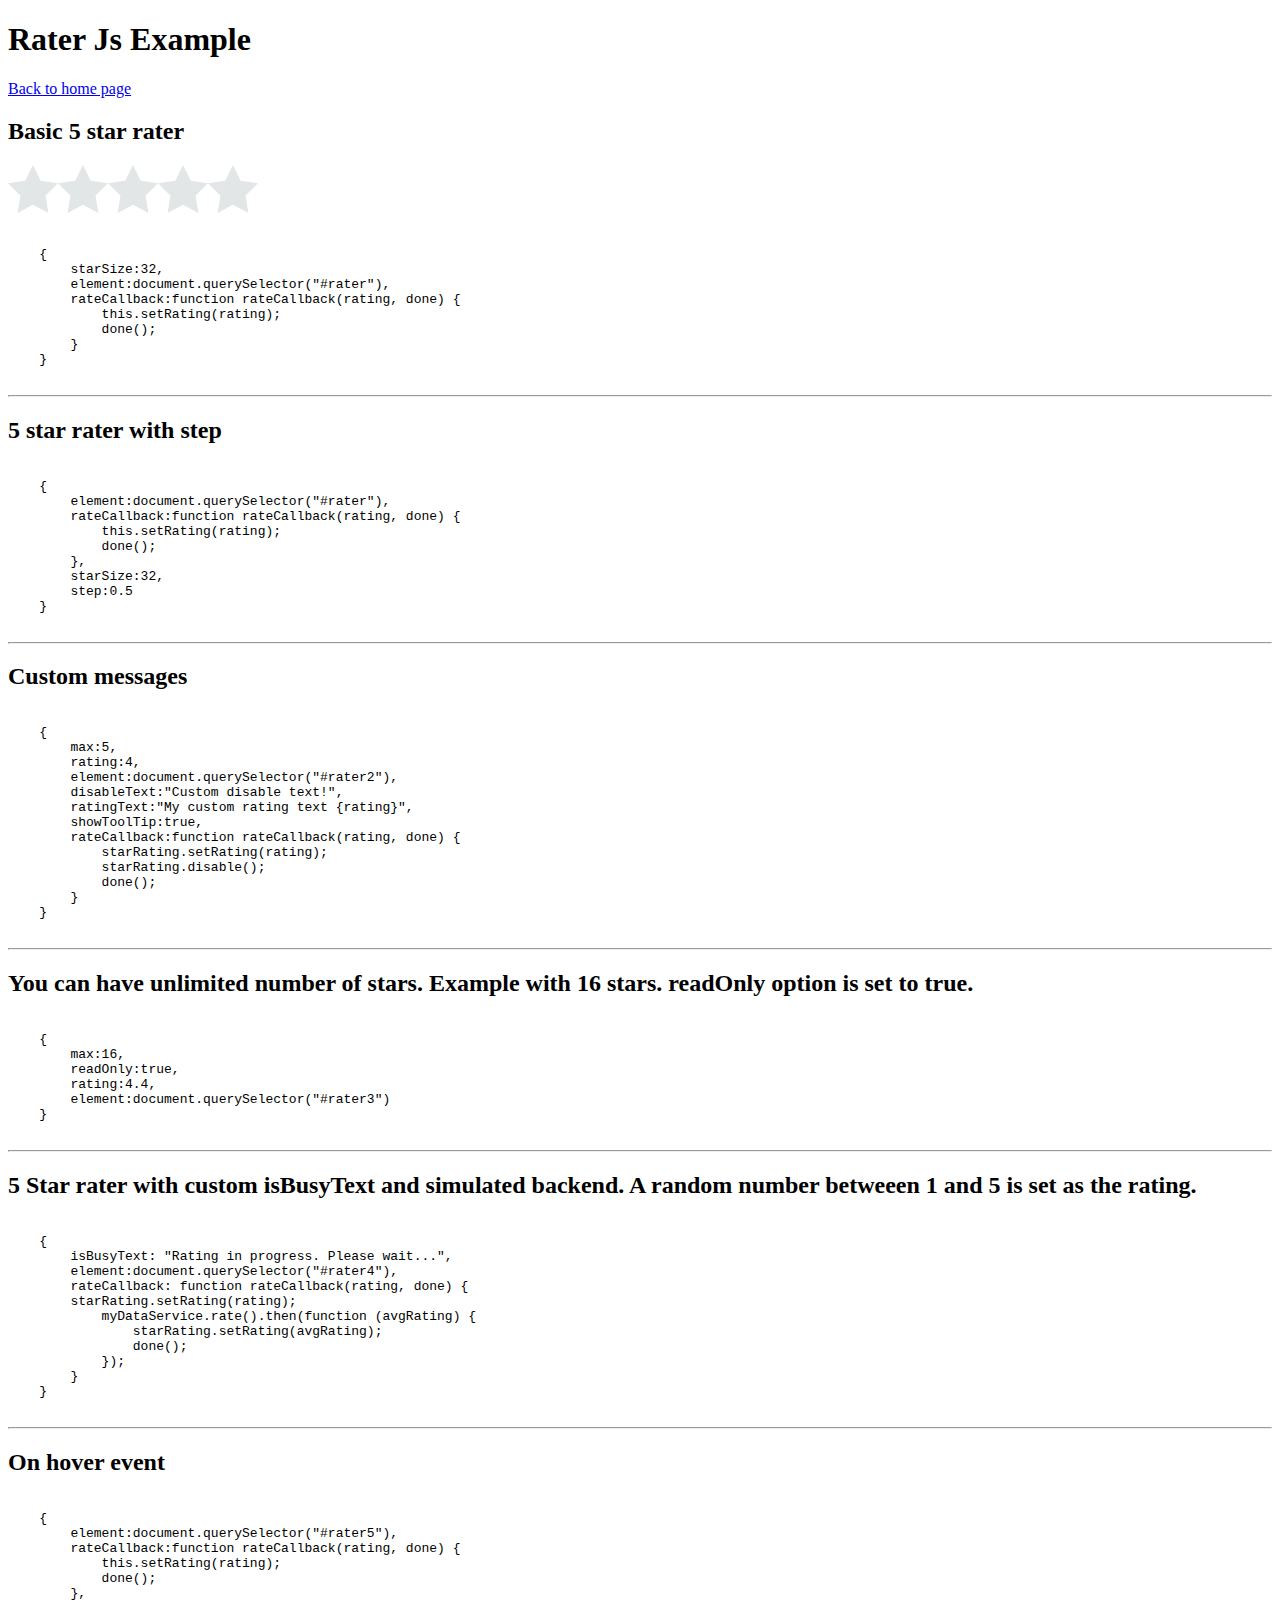
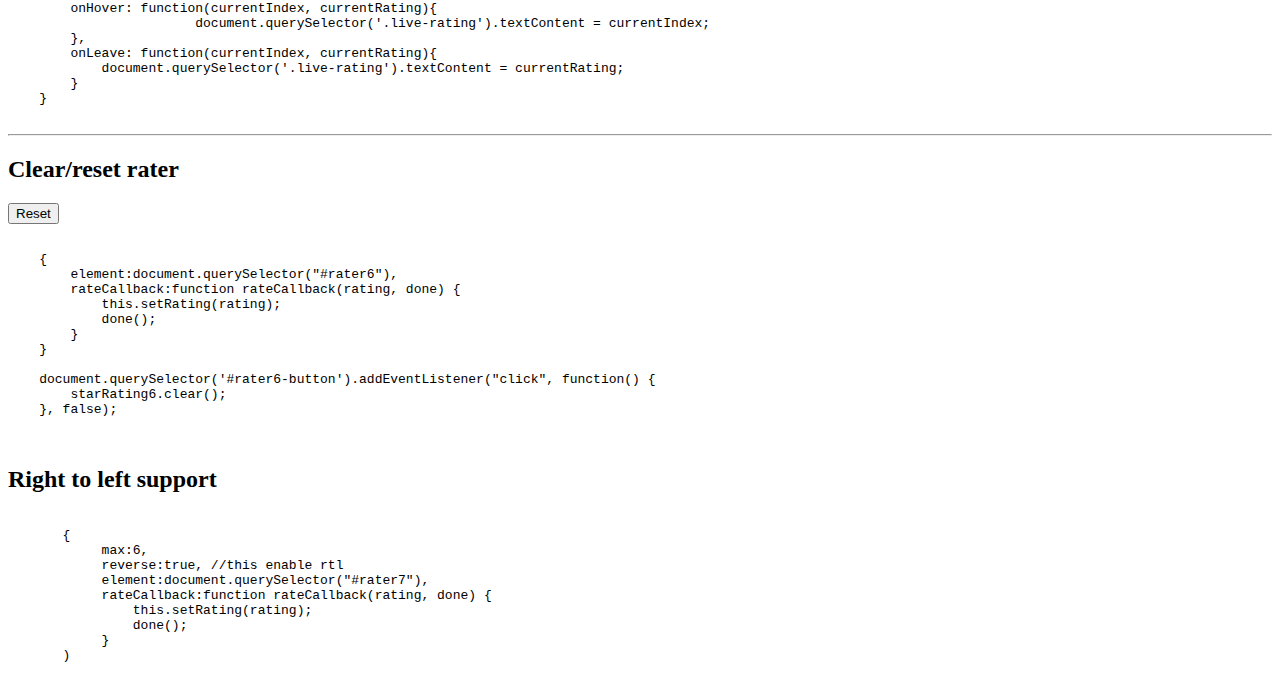
<file: rater-js-master/example/index.html>
<!DOCTYPE html>
<html lang="en" >
<head>
    <meta name="viewport" content="width=device-width, initial-scale=1">
    <title>Rater Js Example</title>
</head>
<body>
 
<h1>Rater Js Example</h1> 
<a href="https://fredolss.github.io/rater-js/">Back to home page</a>
<h2>Basic 5 star rater</h2>

<div id="rater"></div>

<pre>
    <code>
    {
        starSize:32,
        element:document.querySelector("#rater"),
        rateCallback:function rateCallback(rating, done) {
            this.setRating(rating); 
            done(); 
        }
    }
</code>
</pre>

<hr>

<h2>5 star rater with step</h2>

<div id="rater-step"></div>

<pre>
    <code>
    {
        element:document.querySelector("#rater"),
        rateCallback:function rateCallback(rating, done) {
            this.setRating(rating); 
            done(); 
        },
        starSize:32,
        step:0.5
    }
</code>
</pre>

<hr>


<h2>Custom messages</h2>

<div id="rater2"></div>

<pre>
    <code>
    {
        max:5, 
        rating:4, 
        element:document.querySelector("#rater2"), 
        disableText:"Custom disable text!", 
        ratingText:"My custom rating text {rating}",
        showToolTip:true,
        rateCallback:function rateCallback(rating, done) {
            starRating.setRating(rating); 
            starRating.disable(); 
            done(); 
        }
    }
</code>
</pre>


<hr>

<h2>You can have unlimited number of stars. Example with 16 stars. readOnly option is set to true.</h2>

<div id="rater3"></div>

<pre>
    <code>
    {
        max:16, 
        readOnly:true, 
        rating:4.4, 
        element:document.querySelector("#rater3")
    }
</code>
</pre>

<hr>

<h2>5 Star rater with custom isBusyText and simulated backend. A random number betweeen 1 and 5 is set as the rating.</h2>

<div id="rater4"></div>

<pre>
    <code>
    { 
        isBusyText: "Rating in progress. Please wait...",
        element:document.querySelector("#rater4"),
        rateCallback: function rateCallback(rating, done) {
        starRating.setRating(rating); 
            myDataService.rate().then(function (avgRating) {
                starRating.setRating(avgRating); 
                done(); 
            });
        }    
    }
    </code>
</pre>

<hr>

<h2>On hover event</h2>

<div>
    <span id="rater5"></span>
    <span class="live-rating"></span>
</div>

<pre>
    <code>
    {
        element:document.querySelector("#rater5"),
        rateCallback:function rateCallback(rating, done) {
            this.setRating(rating); 
            done(); 
        },
        onHover: function(currentIndex, currentRating){
			document.querySelector('.live-rating').textContent = currentIndex;
        },
        onLeave: function(currentIndex, currentRating){
            document.querySelector('.live-rating').textContent = currentRating;
        }
    }
</code>
</pre>

<hr>

<h2>Clear/reset rater</h2>

<div>
    <span id="rater6"></span>
    <span class="clear-rating"></span>
    <button id="rater6-button">Reset</button>
</div>

<pre>
    <code>
    {
        element:document.querySelector("#rater6"),
        rateCallback:function rateCallback(rating, done) {
            this.setRating(rating); 
            done(); 
        }
    }

    document.querySelector('#rater6-button').addEventListener("click", function() {
        starRating6.clear();
    }, false); 

</code>
</pre>

<h2>Right to left support</h2>

<pre>
    <code>
       {
            max:6, 
            reverse:true, //this enable rtl
            element:document.querySelector("#rater7"),
            rateCallback:function rateCallback(rating, done) {
                this.setRating(rating); 
                done(); 
            }
       )
    </code>
</pre>

<div dir="rtl">
    <span id="rater7"></span>
</div>

<script src="../index.js?v=2"></script>
<script src="index.js?v=2"></script>
</body>
</html>
</file>
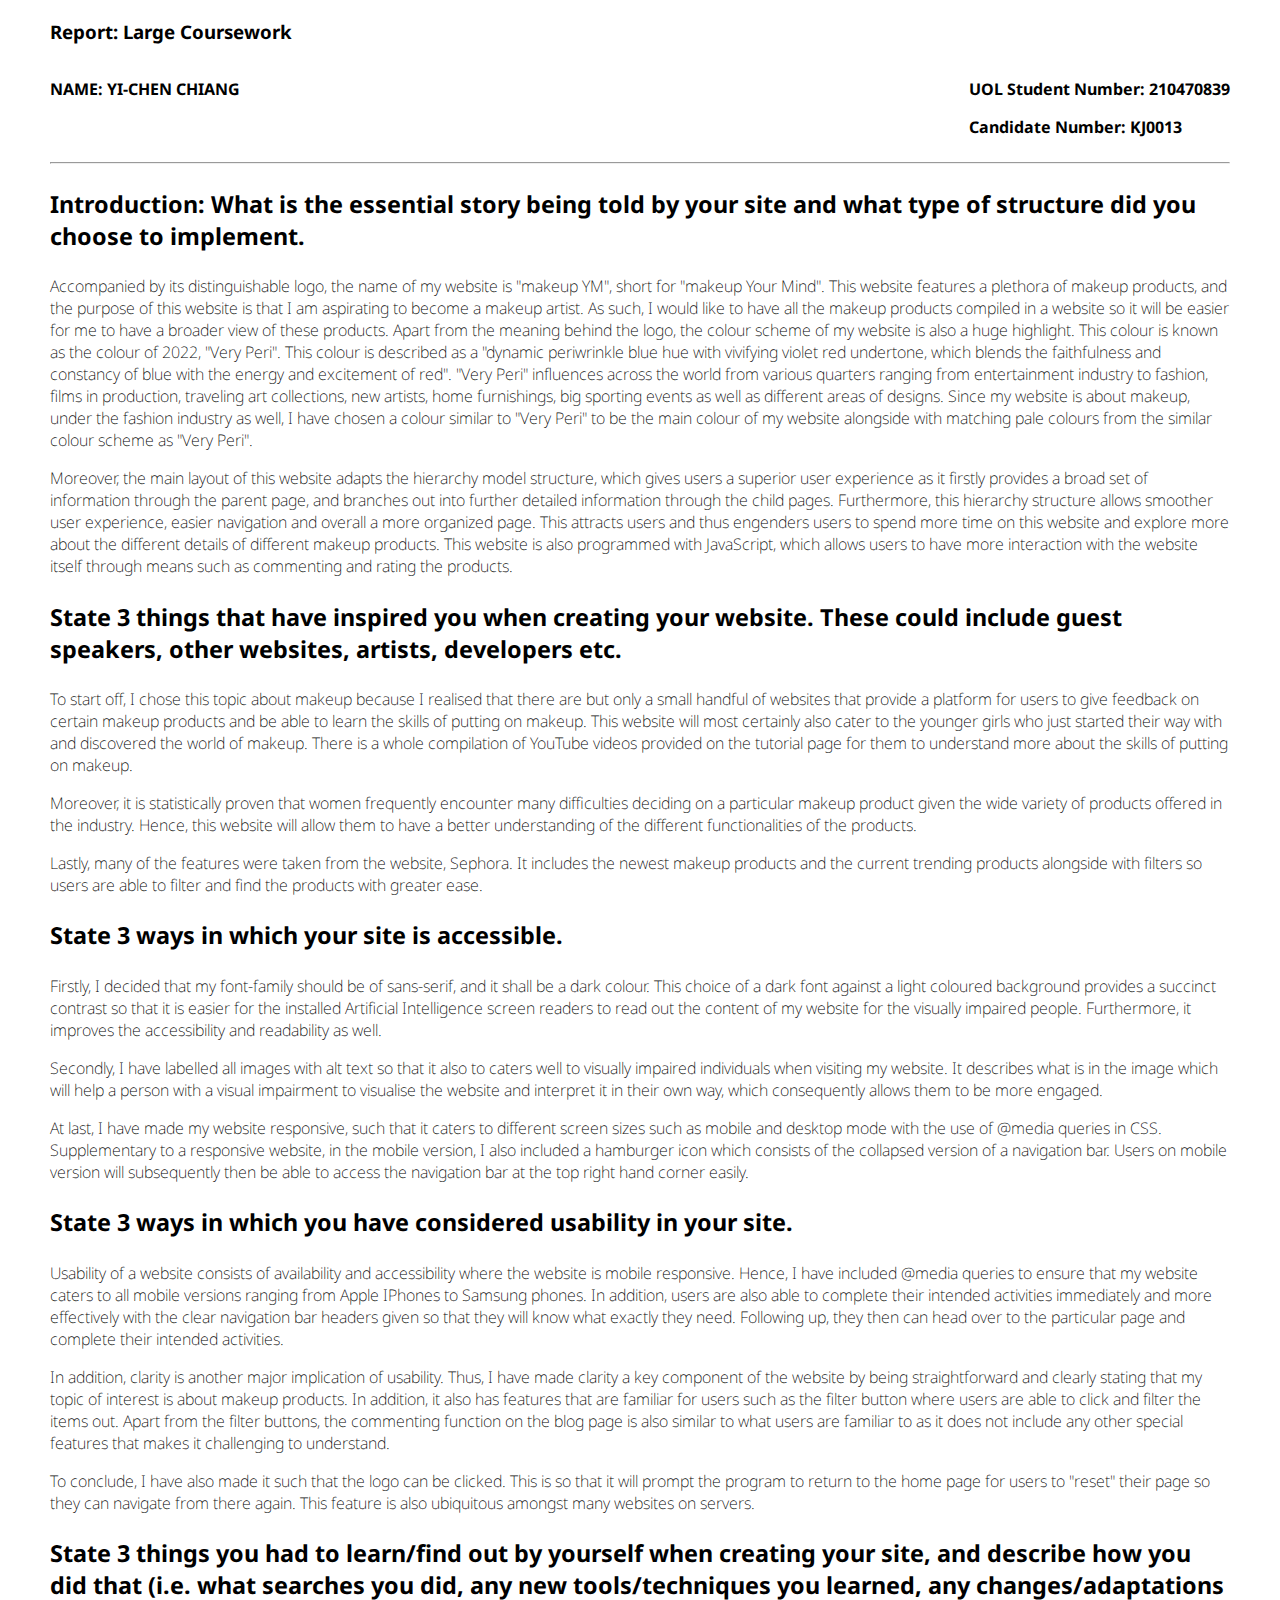
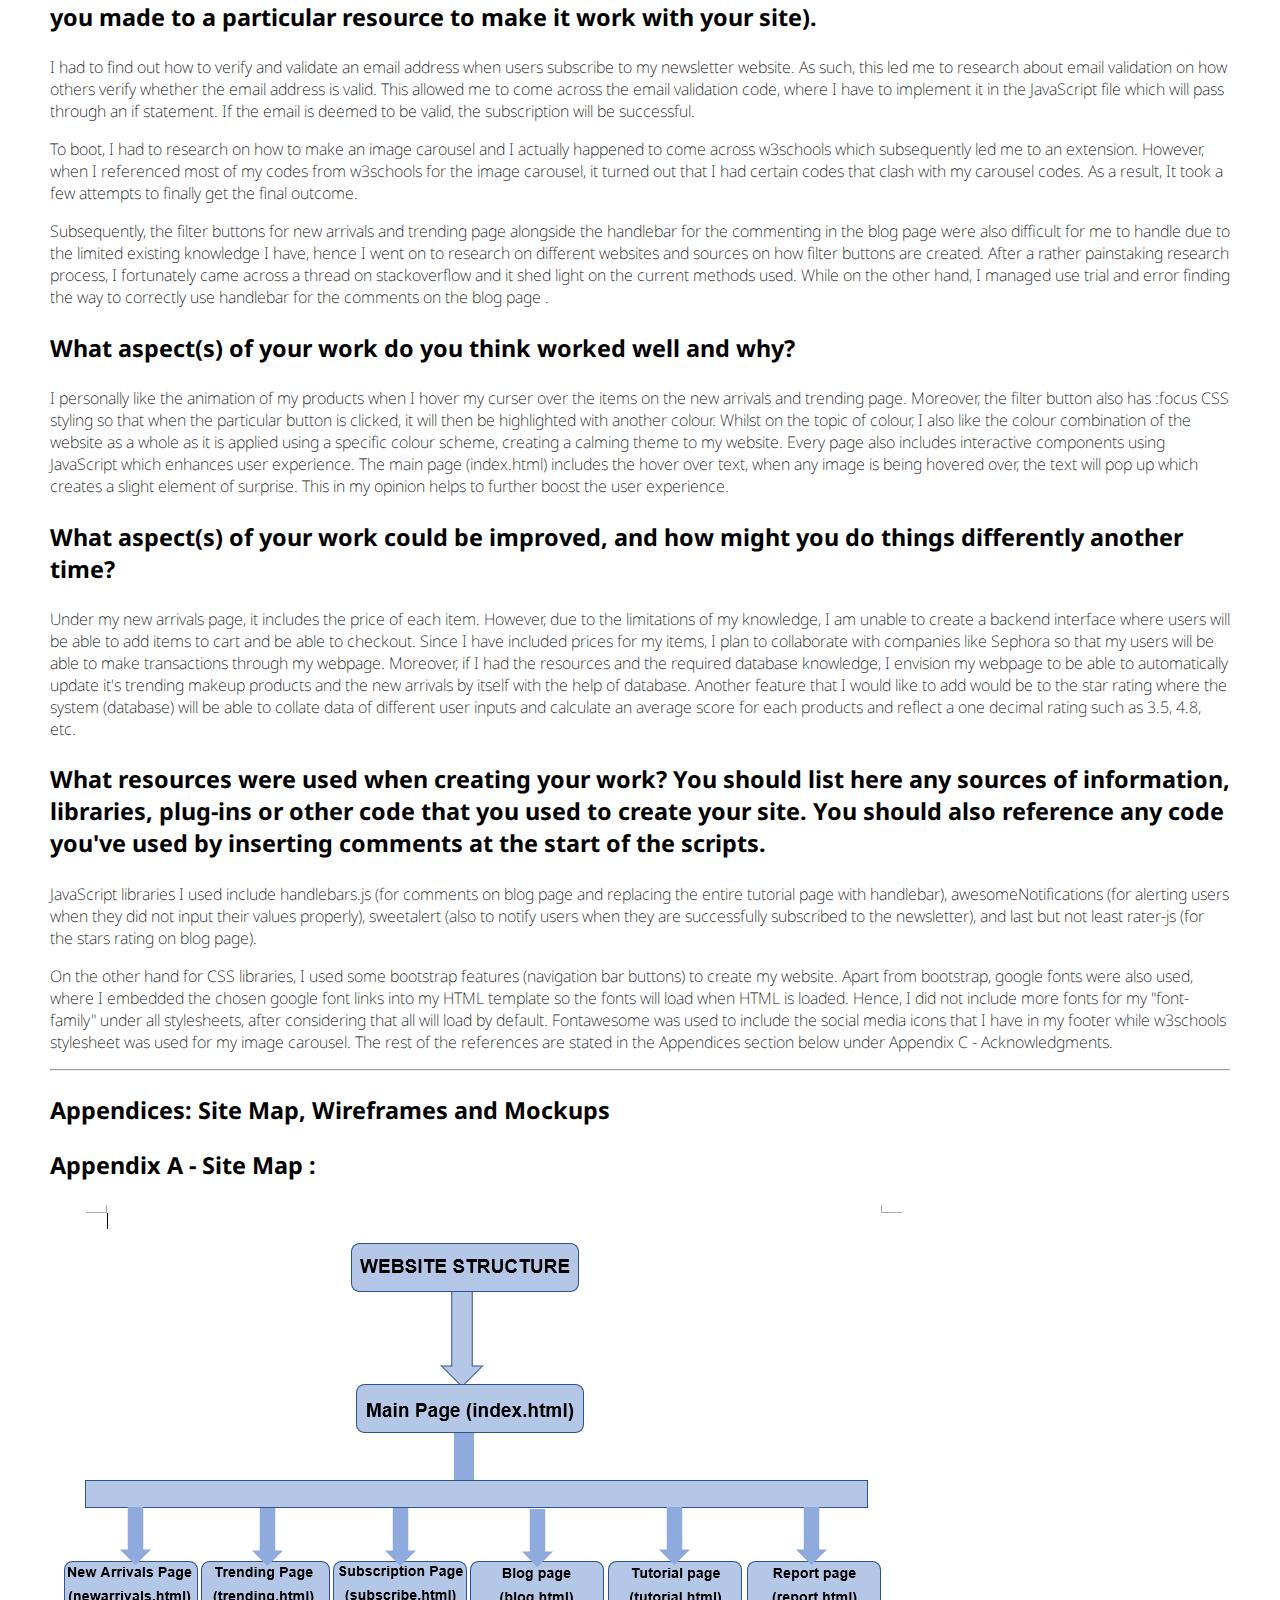
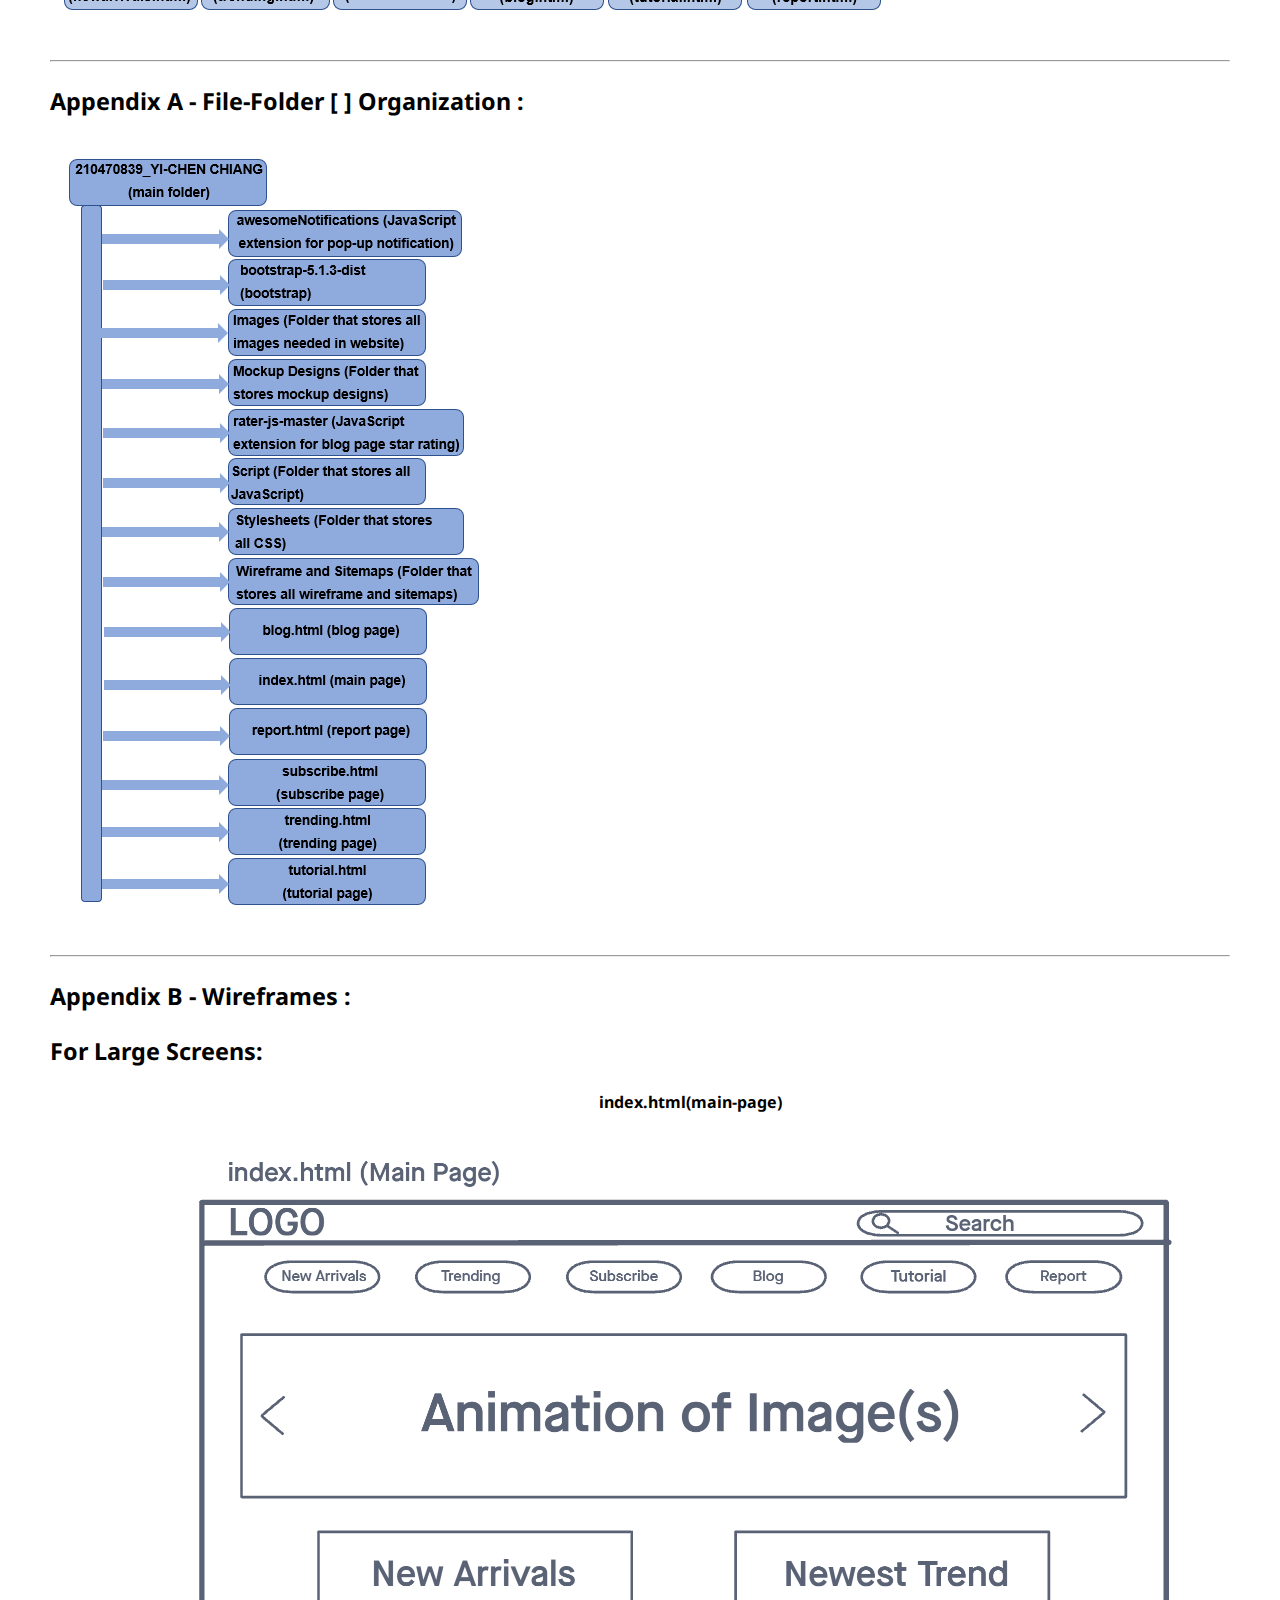
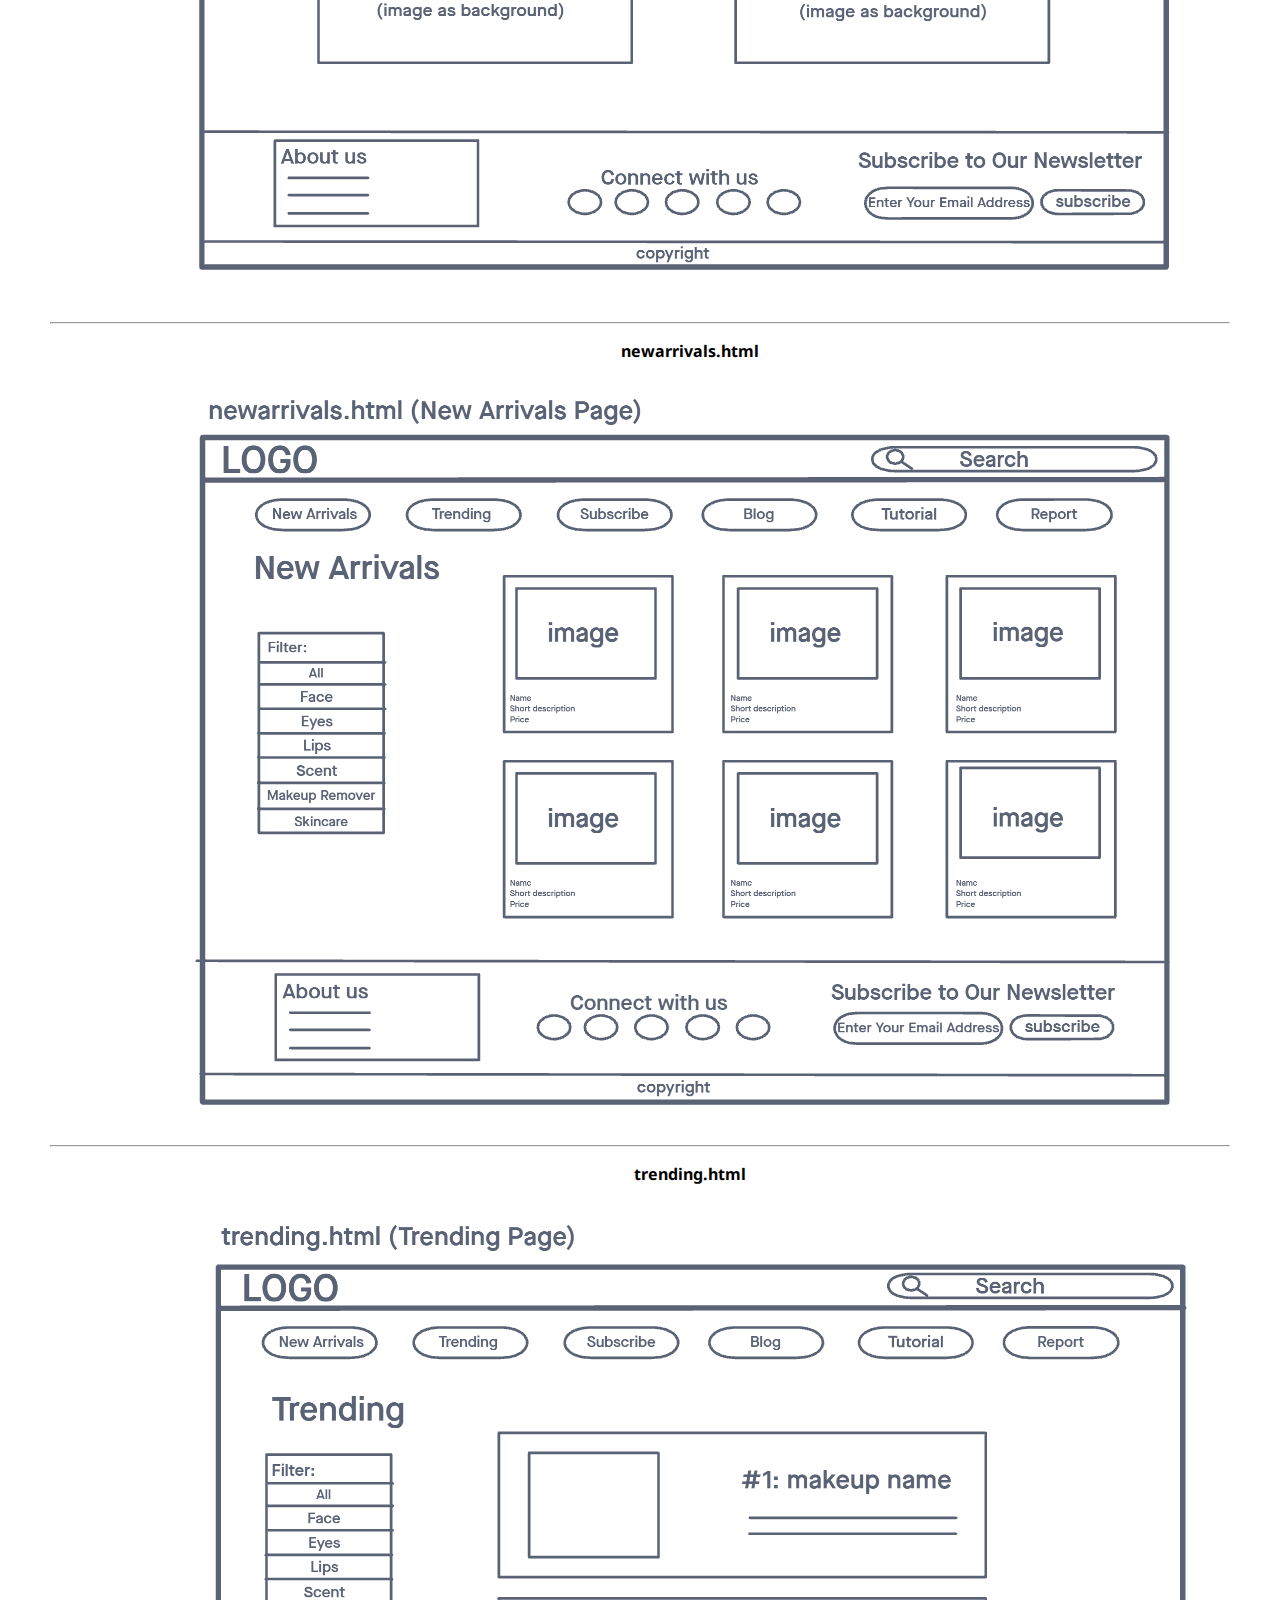
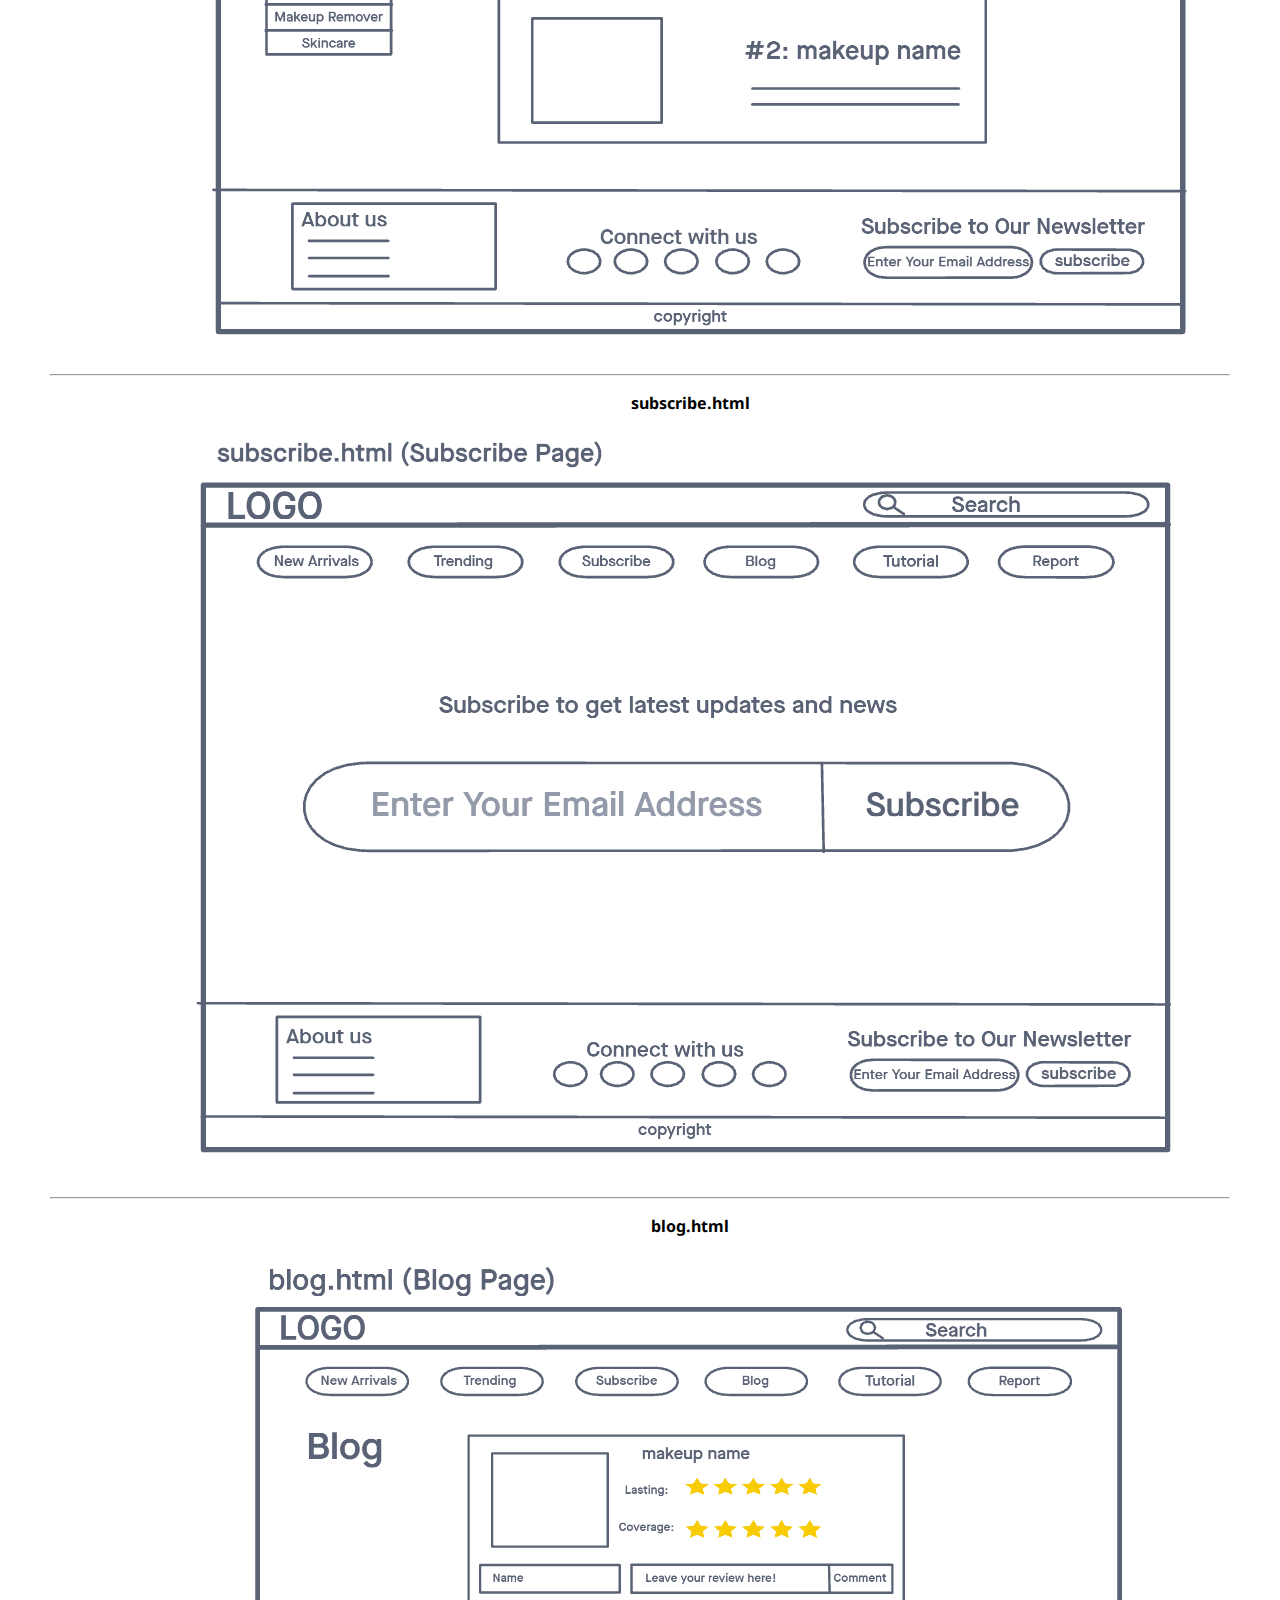
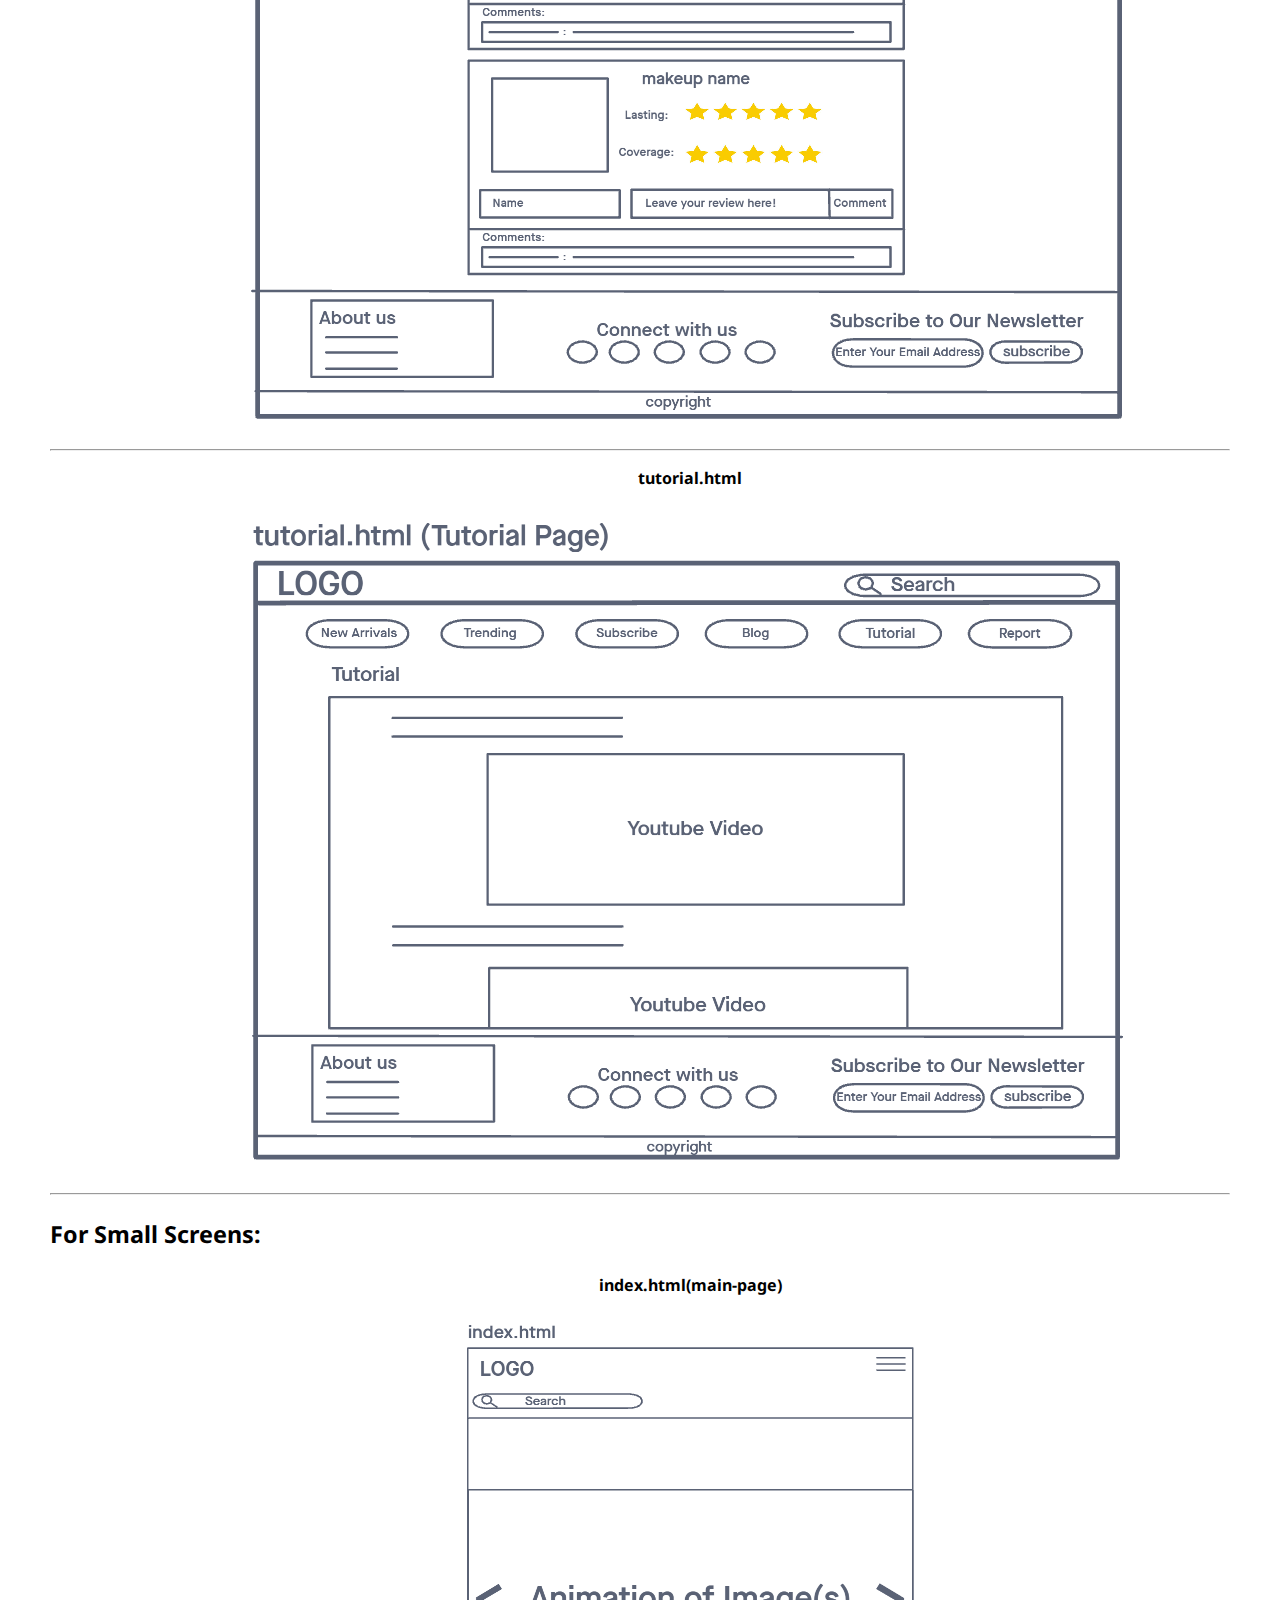
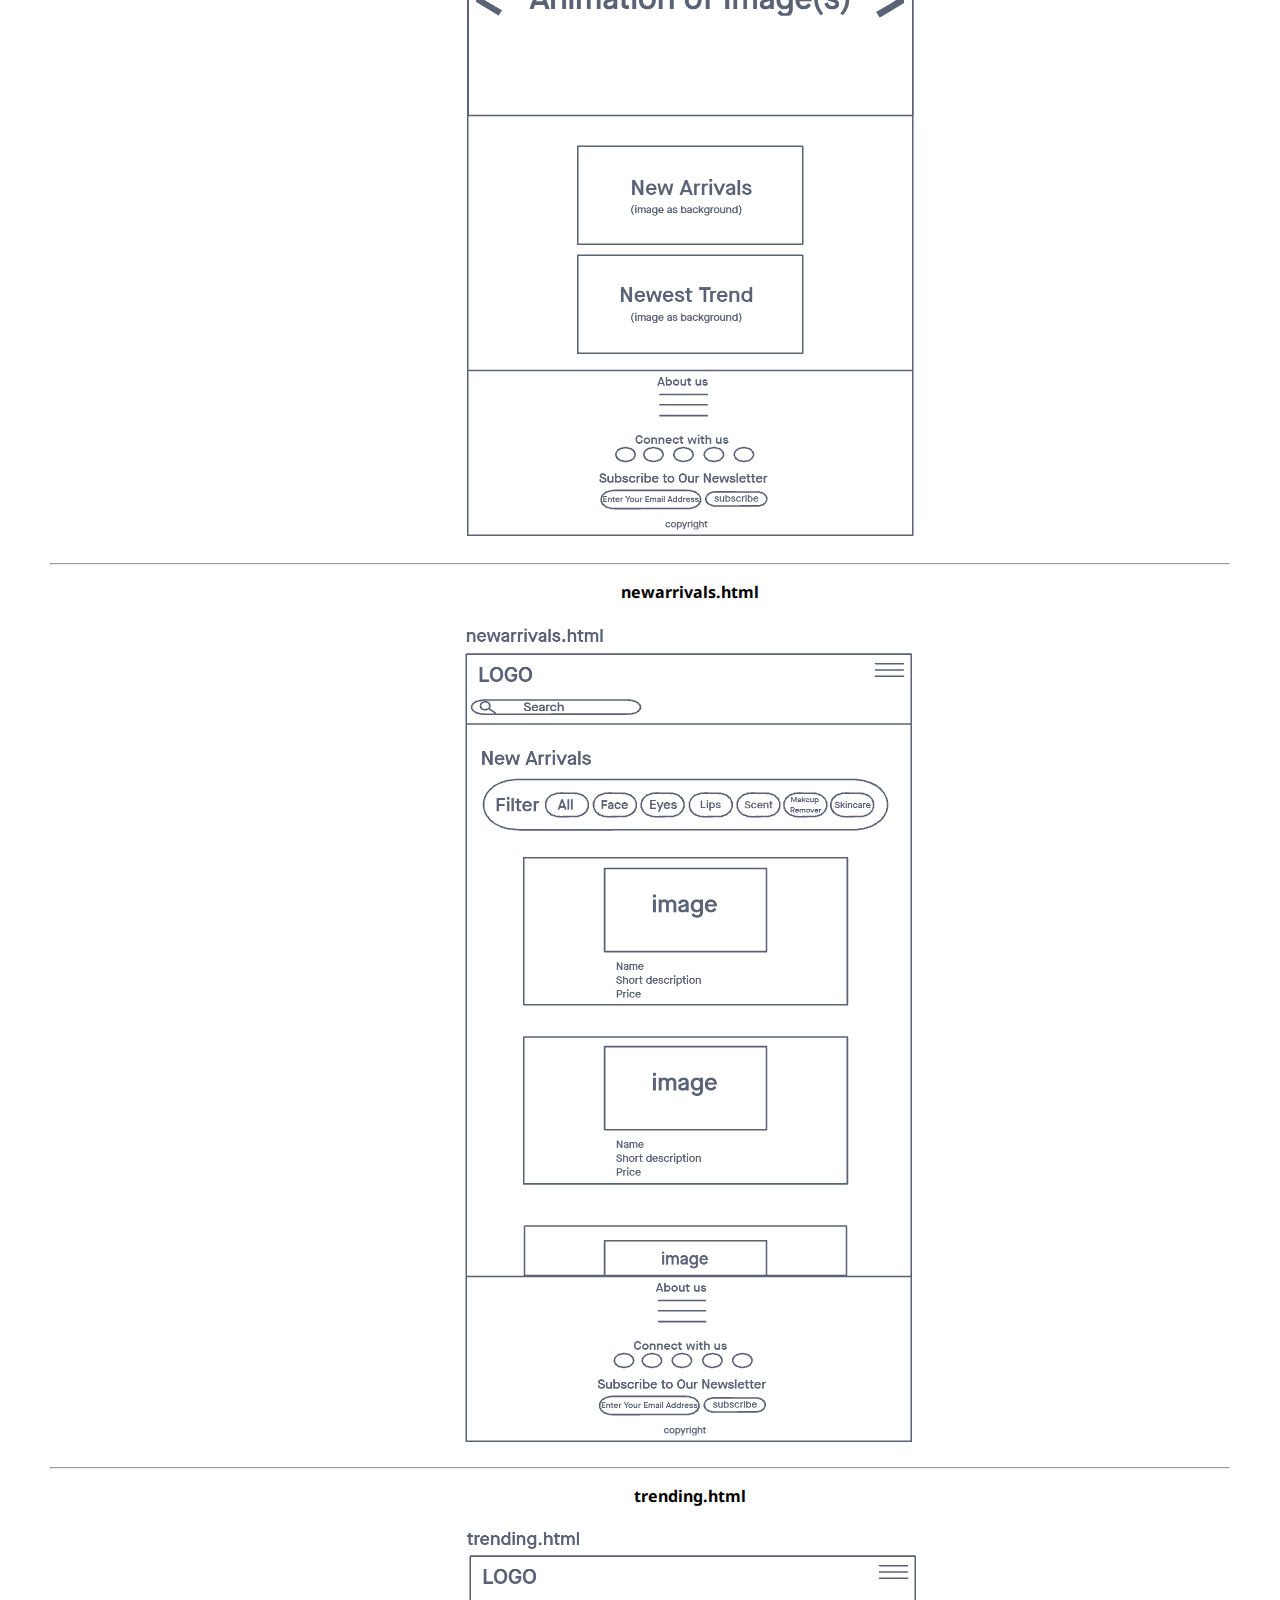
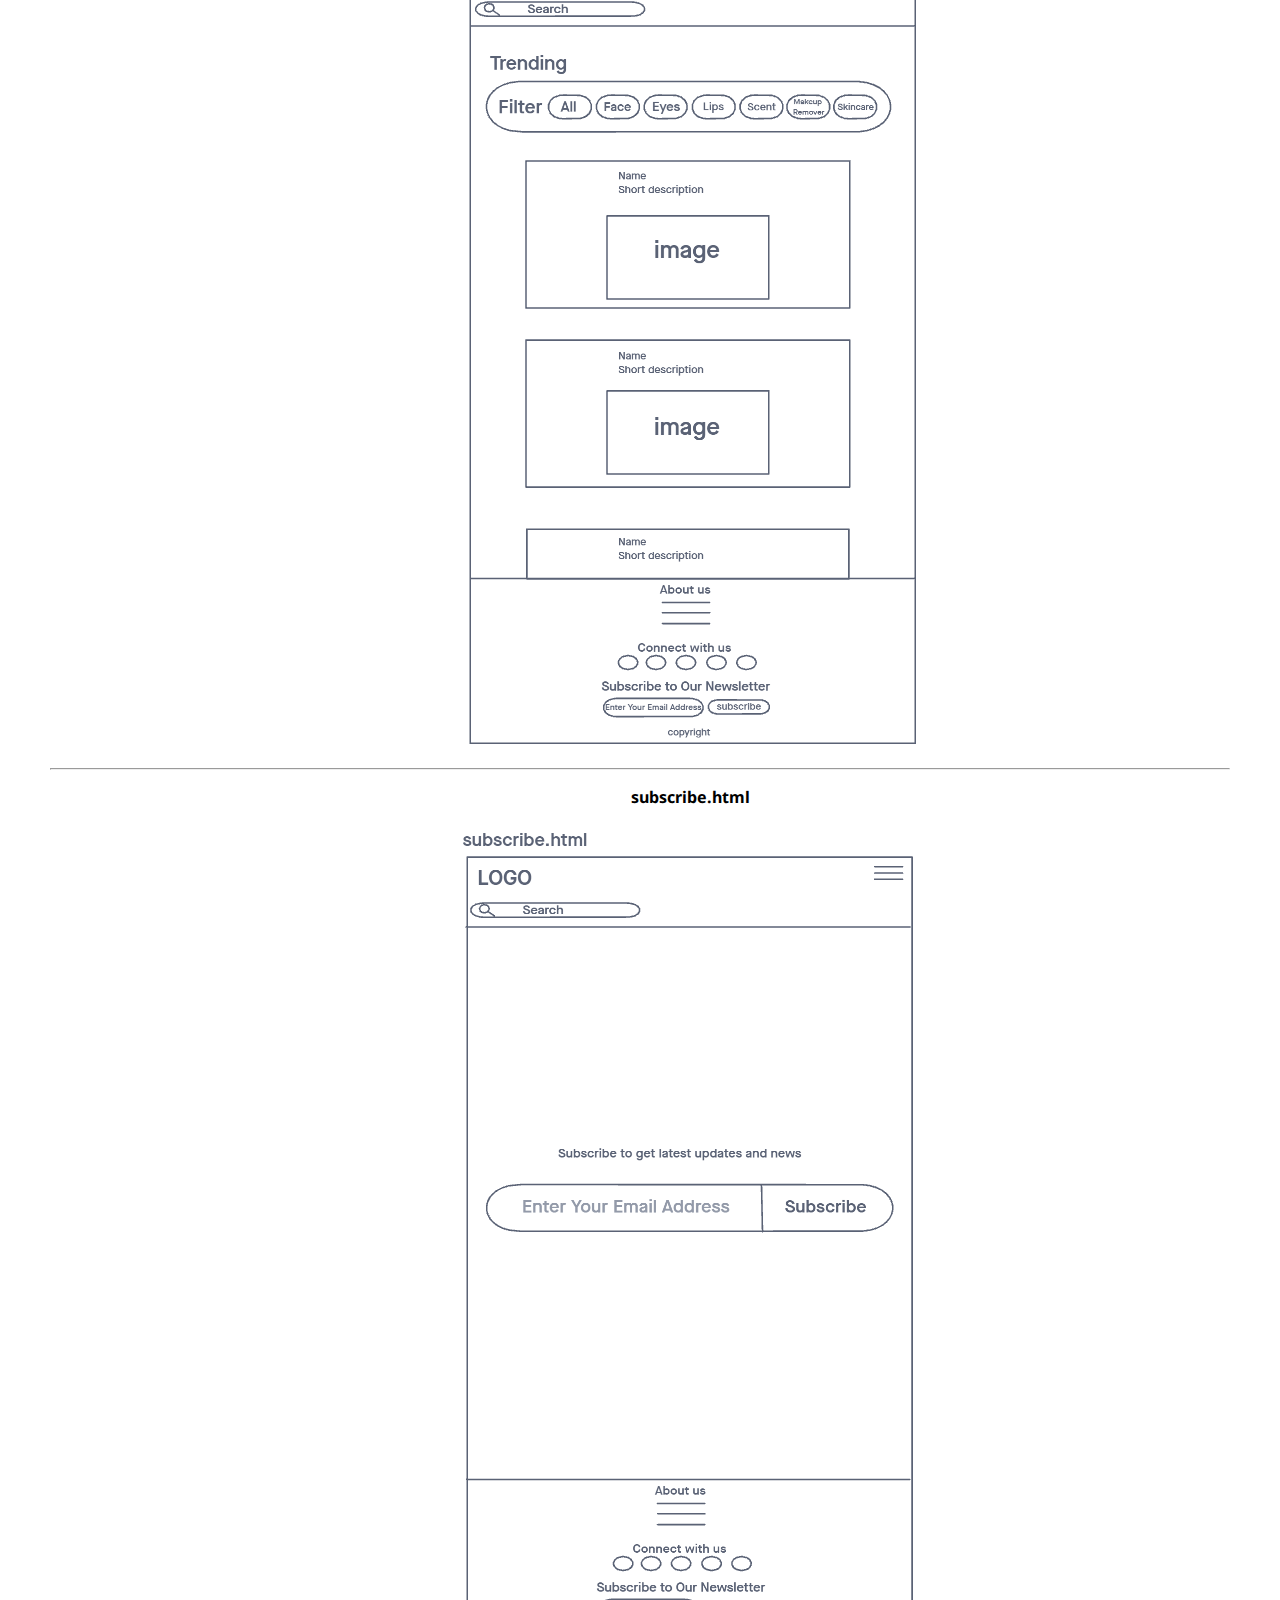
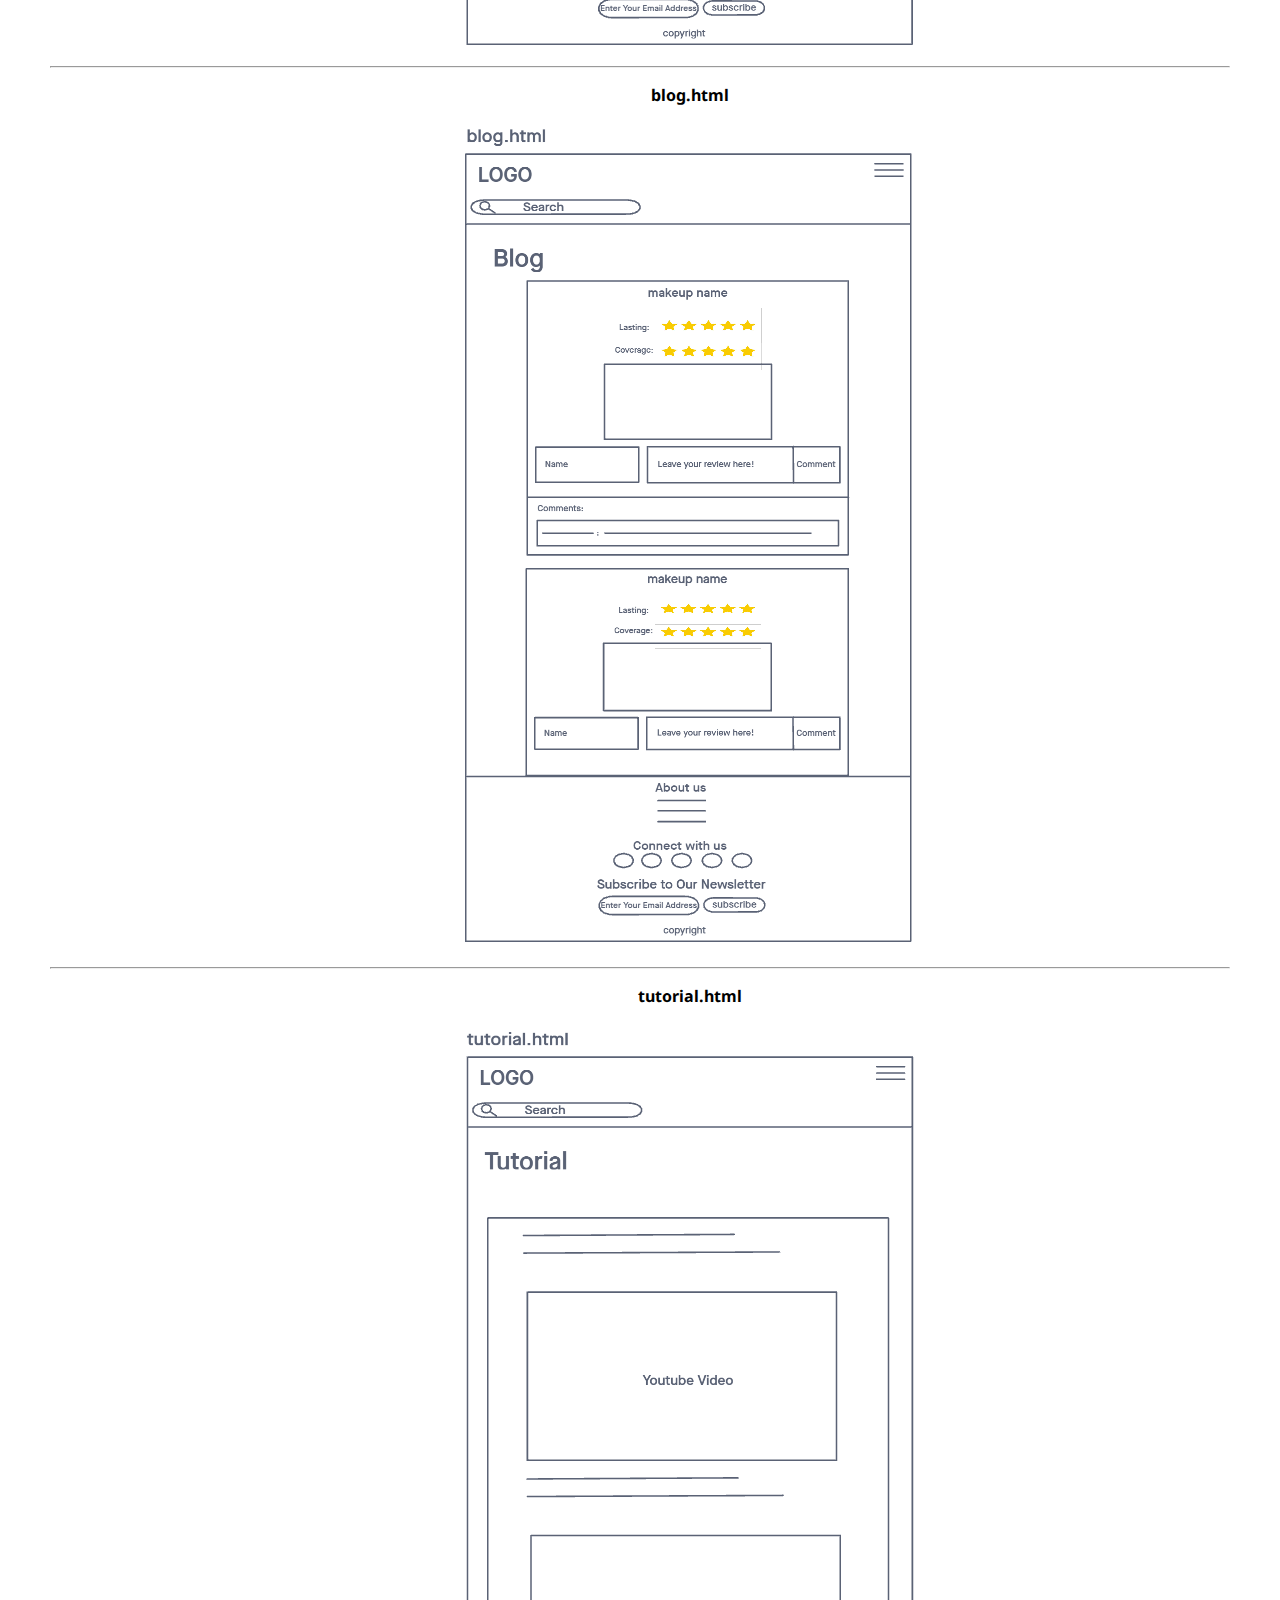
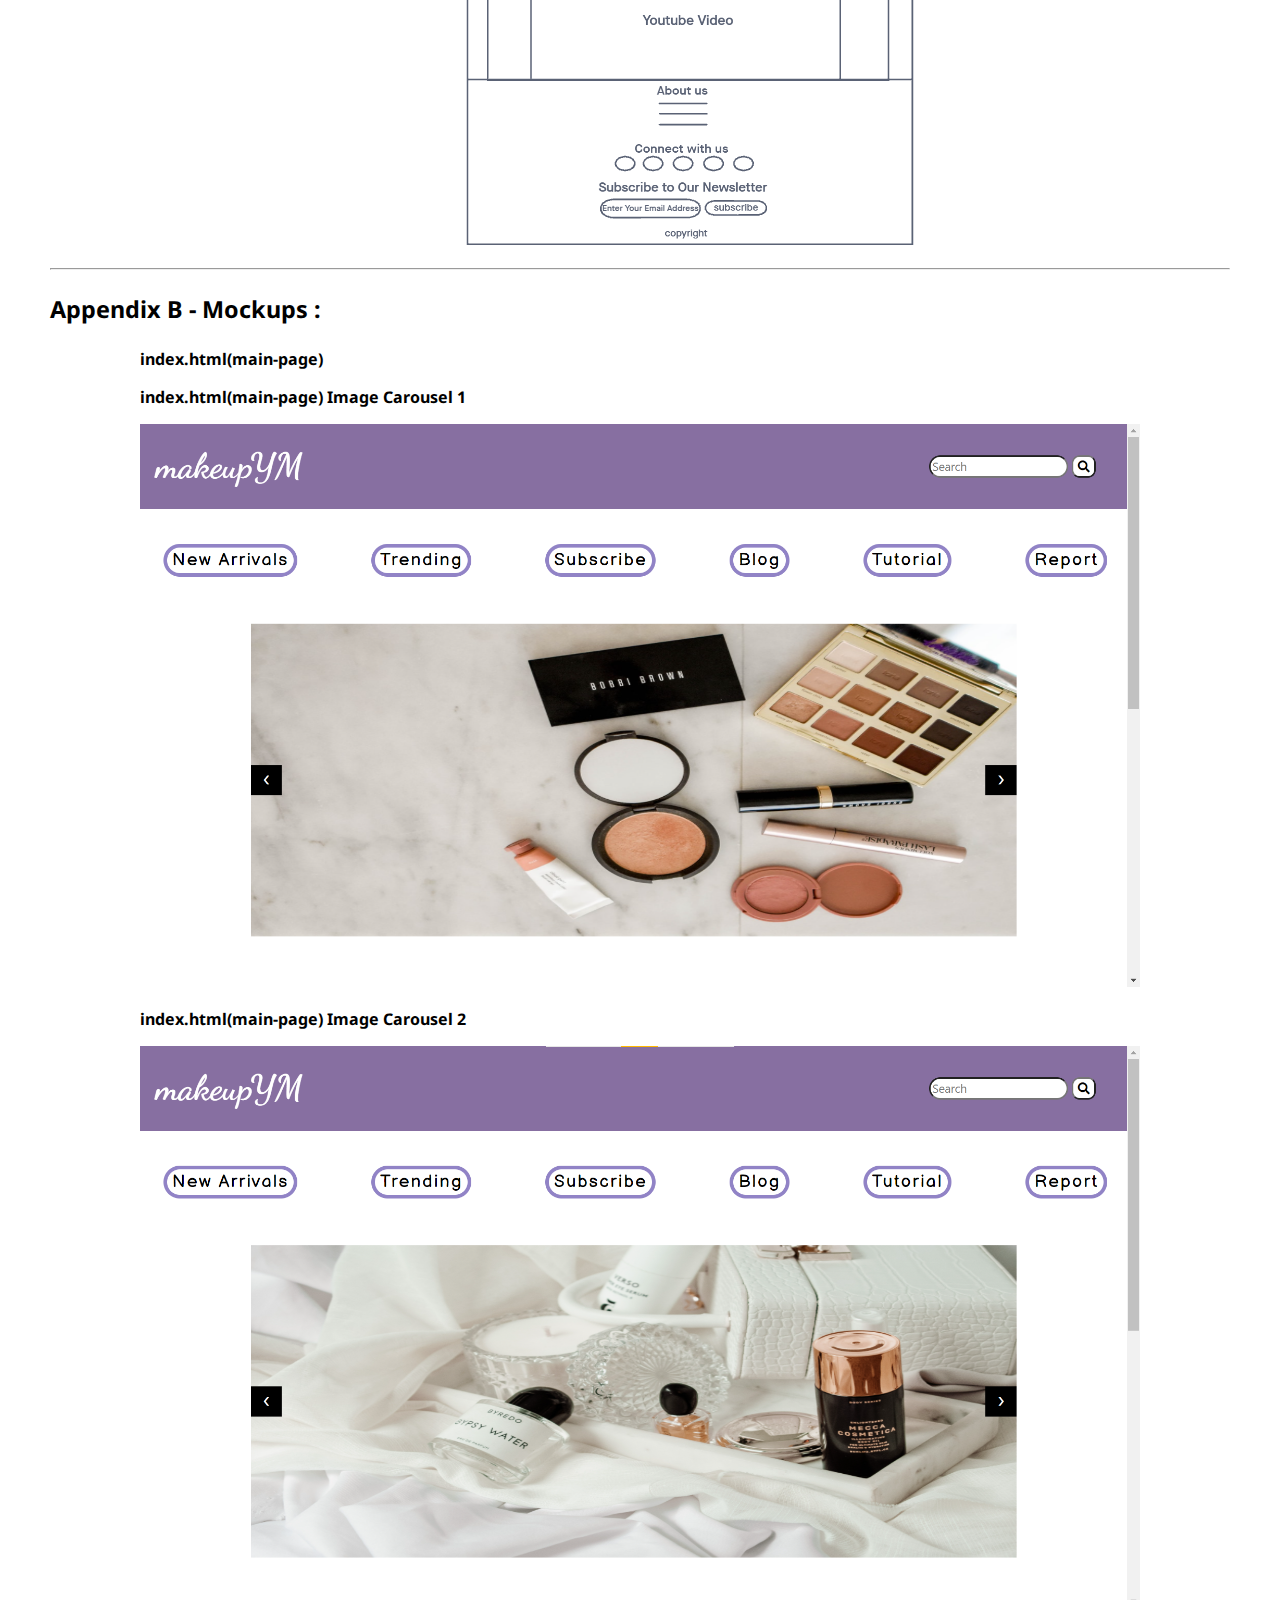
<file: report.html>
<!Doctype html>
<html lang="en">

<head>
  <meta charset="UTF-8">
  <meta http-equiv="X-UA-Compatible" content="IE=edge">
  <meta name="viewport" content="width=device-width, initial-scale=1.0">
  <title> Report </title>
  <!-- LINK TO REPORT STYLING -->
  <link rel="stylesheet" href="Stylesheets/report.css">
  <!-- GOOGLE FONTS LINK -->
  <link rel="preconnect" href="https://fonts.googleapis.com">
  <link rel="preconnect" href="https://fonts.gstatic.com" crossorigin>
  <link href="https://fonts.googleapis.com/css2?family=Balsamiq+Sans:ital,wght@0,400;0,700;1,400&family=Dancing+Script:wght@700&family=Frank+Ruhl+Libre&family=Karla:wght@200;300&family=Lora:ital@0;1&family=Noto+Sans&display=swap" rel="stylesheet">

</head>

<body>
  <div class="reportTitle">
    <h3>Report: Large Coursework</h3>
  </div>
  <div id="my-info">
    <P>NAME: YI-CHEN CHIANG</P>
    <div id="number">
      <P>UOL Student Number: 210470839</P>
      <P>Candidate Number: KJ0013</P>
    </div>
  </div>
  <hr>
  <!-- QUESTIONS & ANSWERS -->
  <div class="questions">
    <h3>Introduction: What is the essential story being told by your site and what type of structure
      did you choose to implement.</h3>
  </div>
  <p class="answers">
    Accompanied by its distinguishable logo, the name of my website is "makeup YM", short for "makeup Your Mind". This website features a plethora of makeup products, and the purpose of this website is that I am aspirating to become a makeup artist.
    As such, I would like to have all the makeup products compiled in a website so it will be easier for me to have a broader view of these products. Apart from the meaning behind the logo, the colour scheme of my website is also a huge highlight.
    This colour is known as the colour of 2022, "Very Peri". This colour is described as a "dynamic periwrinkle blue hue with vivifying violet red undertone, which blends the faithfulness and constancy of blue with the energy and excitement of red".
    "Very Peri" influences across the world from various quarters ranging from entertainment industry to fashion, films in production, traveling art collections, new artists, home furnishings, big sporting events as well as different areas of designs.
    Since my website is about makeup, under the fashion industry as well, I have chosen a colour similar to "Very Peri" to be the main colour of my website alongside with matching pale colours from the similar colour scheme as "Very
    Peri".
  </p>

  <p class="answers">
    Moreover, the main layout of this website adapts the hierarchy model structure, which gives users a
    superior user experience as it firstly provides a broad set of information through the parent page, and branches out into further detailed information through the child pages. Furthermore, this hierarchy structure allows smoother user experience,
    easier navigation and overall a more organized page. This attracts users and thus engenders users to spend more time on this website and explore more about the different details of different makeup products. This website is also programmed with
    JavaScript, which allows users to have more interaction with the website itself through means such as commenting and rating the products.
  </p>

  <div class="questions">
    <h3>State 3 things that have inspired you when creating your website. These could include
      guest speakers, other websites, artists, developers etc.</h3>
  </div>
  <p class="answers">
    To start off, I chose this topic about makeup because I realised that there are but only a small handful of websites that provide a platform for users to give feedback on certain makeup products and be able to learn the skills of putting on
    makeup.
    This website will most certainly also cater to the younger girls who just started their way with and discovered the world of makeup. There is a whole compilation of YouTube videos provided on the tutorial page for them to understand more about
    the skills of putting on makeup.
  </p>

  <p class="answers">
    Moreover, it is statistically proven that women frequently encounter many difficulties deciding on a particular makeup product given the wide variety of products offered in the industry. Hence, this website will allow them to have a better
    understanding of the different functionalities of the products.
  </p>

  <p class="answers">
    Lastly, many of the features were taken from the website, Sephora. It includes the newest makeup products and the current trending products alongside with filters so users are able to filter and find the products with greater ease.
  </p>

  <div class="questions">
    <h3>State 3 ways in which your site is accessible.</h3>
  </div>
  <p class="answers">
    Firstly, I decided that my font-family should be of sans-serif, and it shall be a dark colour. This choice of a dark font against a light coloured background provides a succinct contrast so that it is easier for the installed Artificial
    Intelligence screen readers to read out the content of my website for the visually impaired people. Furthermore, it improves the accessibility and readability as well.
  </p>

  <p class="answers">
    Secondly, I have labelled all images with alt text so that it also to caters well to visually impaired individuals when visiting my website. It describes what is in the image which will help a person with a visual impairment to visualise the
    website and interpret it in their own way, which consequently allows them to be more engaged.
  </p>

  <p class="answers">
    At last, I have made my website responsive, such that it caters to different screen sizes such as mobile and desktop mode with the use of @media queries in CSS. Supplementary to a responsive website, in the mobile version, I also included a
    hamburger icon which consists of the collapsed version of a navigation bar. Users on mobile version will subsequently then be able to access the navigation bar at the top right hand corner easily.
  </p>

  <div class="questions">
    <h3>State 3 ways in which you have considered usability in your site.</h3>
  </div>
  <p class="answers">
    Usability of a website consists of availability and accessibility where the website is mobile responsive. Hence, I have included @media queries to ensure that my website caters to all mobile versions ranging from Apple IPhones to Samsung phones.
    In addition, users are also able to complete their intended activities immediately and more effectively with the clear navigation bar headers given so that they will know what exactly they need. Following up, they then can head over to the
    particular page and complete their intended activities.
  </p>
  <p class="answers">
    In addition, clarity is another major implication of usability. Thus, I have made clarity a key component of the website by being straightforward and clearly stating that my topic of interest is about makeup products. In addition, it also has
    features that are familiar for users such as the filter button where users are able to click and filter the items out. Apart from the filter buttons, the commenting function on the blog page is also similar to what users are familiar to as it does
    not include any other special features that makes it challenging to understand.
  </p>
  <p class="answers">
    To conclude, I have also made it such that the logo can be clicked. This is so that it will prompt the program to return to the home page for users to "reset" their page so they can navigate from there again. This feature is also ubiquitous
    amongst
    many websites on servers.
  </p>

  <div class="questions">
    <h3>State 3 things you had to learn/find out by yourself when creating your site, and describe
      how you did that (i.e. what searches you did, any new tools/techniques you learned, any
      changes/adaptations you made to a particular resource to make it work with your site). </h3>
  </div>
  <p class="answers">
    I had to find out how to verify and validate an email address when users subscribe to my newsletter website. As such, this led me to research about email validation on how others verify whether the email address is valid. This allowed me to come
    across the email validation code, where I have to implement it in the JavaScript file which will pass through an if statement. If the email is deemed to be valid, the subscription will be successful.
  </p>

  <p class="answers">
    To boot, I had to research on how to make an image carousel and I actually happened to come across w3schools which subsequently led me to an extension. However, when I referenced most of my codes from w3schools for the image carousel, it turned
    out that I had certain codes that clash with my carousel codes. As a result, It took a few attempts to finally get the final outcome.
  </p>

  <p class="answers">
    Subsequently, the filter buttons for new arrivals and trending page alongside the handlebar for the commenting in the blog page were also difficult for me to handle due to the limited existing knowledge I have, hence I went on to research on
    different websites and sources on how filter buttons are created. After a rather painstaking research process, I fortunately came across a thread on stackoverflow and it shed light on the current methods used. While on the other hand, I managed
    use trial and error finding the way to correctly use handlebar for the comments on the blog page .
  </p>

  <div class="questions">
    <h3>What aspect(s) of your work do you think worked well and why?</h3>
  </div>
  <p class="answers">
    I personally like the animation of my products when I hover my curser over the items on the new arrivals and trending page. Moreover, the filter button also has :focus CSS styling so that when the particular button is clicked, it will then be
    highlighted with another colour. Whilst on the topic of colour, I also like the colour combination of the website as a whole as it is applied using a specific colour scheme, creating a calming theme to my website. Every page also includes
    interactive components using JavaScript which enhances user experience. The main page (index.html) includes the hover over text, when any image is being hovered over, the text will pop up which creates a slight element of surprise. This in
    my opinion helps to further boost the user experience.
  </p>

  <div class="questions">
    <h3>What aspect(s) of your work could be improved, and how might you do things differently
      another time?</h3>
  </div>
  <p class="answers">
    Under my new arrivals page, it includes the price of each item. However, due to the limitations of my knowledge, I am unable to create a backend interface where users will be able to add items to cart and be able to checkout. Since I have
    included prices for my items, I plan to collaborate with companies like Sephora so that my users will be able to make transactions through my webpage. Moreover, if I had the resources and the required database knowledge, I envision my webpage to
    be able to automatically update it's trending makeup products and the new arrivals by itself with the help of database. Another feature that I would like to add would be to the star rating where the system (database) will be able to collate data
    of different user inputs and calculate an average score for each products and reflect a one decimal rating such as 3.5, 4.8, etc.
  </p>

  <div class="questions">
    <h3>What resources were used when creating your work? You should list here any sources of
      information, libraries, plug-ins or other code that you used to create your site. You should
      also reference any code you've used by inserting comments at the start of the scripts.</h3>
  </div>
  <p class="answers">
    JavaScript libraries I used include handlebars.js (for comments on blog page and replacing the entire tutorial page with handlebar), awesomeNotifications (for alerting users when they did not input their values properly), sweetalert (also to
    notify users when they are successfully subscribed to the newsletter), and last but not least rater-js (for the stars rating on blog page).
  </p>

  <p class="answers">
    On the other hand for CSS libraries, I used some bootstrap features (navigation bar buttons) to create my website. Apart from bootstrap, google fonts were also used, where I embedded the chosen google font links into my HTML template so the fonts
    will load when HTML is loaded. Hence, I did not include more fonts for my "font-family" under all stylesheets, after considering that all will load by default. Fontawesome was used to include the social media icons that I have in my footer while
    w3schools stylesheet was used for my image carousel. The rest of the references are stated in the Appendices section below under Appendix C - Acknowledgments.
  </p>

  <hr>
  <!-- APPENDICES -->
  <div class="appendices">
    <h3>Appendices: Site Map, Wireframes and Mockups</h3>
  </div>
<!-- SITE MAP -->
  <div class="appendices">
    <h3>Appendix A - Site Map : </h3>
  </div>

  <div>
    <img src="Wireframe and Sitemaps/sitemap.png" alt="sitemap">
  </div>
  <hr>
  <!-- FILE ORGANIZATION -->
  <div class="appendices">
    <h3>Appendix A - File-Folder [ ] Organization : </h3>
  </div>

  <div>
    <img src="Wireframe and Sitemaps/folderOrg.png" alt="file-organization">
  </div>
  <hr>
  <!-- WIREFRAME -->
  <div class="appendices">
    <h3>Appendix B - Wireframes :</h3>
  </div>

  <div class="appendices">
    <h3>For Large Screens:</h3>
  </div>

  <div class="wireframe">
    <p><b>index.html(main-page)</b></p>
    <img src="Wireframe and Sitemaps/index-html-wireframe.png" alt="index.html-wireframe">
  </div>
  <hr>
  <div class="wireframe">
    <p><b>newarrivals.html</b></p>
    <img src="Wireframe and Sitemaps/newarrivals-html-wireframe.png" alt="newarrivals.html-wireframe">
  </div>
  <hr>
  <div class="wireframe">
    <p><b>trending.html</b></p>
    <img src="Wireframe and Sitemaps/trending-html-wireframe.png" alt="trending.html-wireframe">
  </div>
  <hr>
  <div class="wireframe">
    <p><b>subscribe.html</b></p>
    <img src="Wireframe and Sitemaps/subscribe-html-wireframe.png" alt="subscribe.html-wireframe">
  </div>
  <hr>
  <div class="wireframe">
    <p><b>blog.html</b></p>
    <img src="Wireframe and Sitemaps/blog-html-wireframe.png" alt="blog.html-wireframe">
  </div>
  <hr>
  <div class="wireframe">
    <p><b>tutorial.html</b></p>
    <img src="Wireframe and Sitemaps/tutorial-html-wireframe.png" alt="tutorial.html-wireframe">
  </div>
  <hr>
  <div class="appendices">
    <h3>For Small Screens:</h3>
  </div>

  <div class="wireframe">
    <p><b>index.html(main-page)</b></p>
    <img src="Wireframe and Sitemaps/index-small-wireframe.png" alt="index.html-wireframe">
  </div>
  <hr>
  <div class="wireframe">
    <p><b>newarrivals.html</b></p>
    <img src="Wireframe and Sitemaps/newarrivals-small-wireframe.png" alt="newarrivals.html-wireframe">
  </div>
  <hr>
  <div class="wireframe">
    <p><b>trending.html</b></p>
    <img src="Wireframe and Sitemaps/trending-small-wireframe.png" alt="trending.html-wireframe">
  </div>
  <hr>
  <div class="wireframe">
    <p><b>subscribe.html</b></p>
    <img src="Wireframe and Sitemaps/subscribe-small-wireframe.png" alt="subscribe.html-wireframe">
  </div>
  <hr>
  <div class="wireframe">
    <p><b>blog.html</b></p>
    <img src="Wireframe and Sitemaps/blog-small-wireframe.png" alt="blog.html-wireframe">
  </div>
  <hr>
  <div class="wireframe">
    <p><b>tutorial.html</b></p>
    <img src="Wireframe and Sitemaps/tutorial-small-wireframe.png" alt="tutorial.html-wireframe">
  </div>
  <hr>
  <!-- MOCKUPS -->
  <div class="appendices">
    <h3>Appendix B - Mockups :</h3>
  </div>

  <div class="mockup">
    <p><b>index.html(main-page)</b></p>
    <p><b>index.html(main-page) Image Carousel 1</b></p>
    <img src="Mockup Designs/index_page_image_carousel_1.png" alt="index.html-wireframe">
    <p><b>index.html(main-page) Image Carousel 2</b></p>
    <img src="Mockup Designs/index_page_image_carousel_2.png" alt="index.html-wireframe">
    <p><b>index.html(main-page) Image Carousel 2</b></p>
    <img src="Mockup Designs/index_page_image_carousel_3.png" alt="index.html-wireframe">
    <p><b>index.html(main-page) No Hover Image</b></p>
    <img src="Mockup Designs/index_page_no_hover.png" alt="index.html-wireframe">
    <p><b>index.html(main-page) Hover over New Arrivals </b></p>
    <img src="Mockup Designs/index_page_hover_new_arrivals.png" alt="index.html-wireframe">
    <p><b>index.html(main-page) Hover over Trending</b></p>
    <img src="Mockup Designs/index_page_hover_trending.png" alt="index.html-wireframe">
  </div>
  <hr>
  <div class="mockup">
    <p><b>newarrivals.html</b></p>
    <p><b>newarrivals.html 1</b></p>
    <img src="Mockup Designs/new_arrivals_page_filter_all_1.png" alt="newarrivals.html-wireframe">
    <p><b>newarrivals.html 2</b></p>
    <img src="Mockup Designs/new_arrivals_page_filter_all_2.png" alt="newarrivals.html-wireframe">
    <p><b>newarrivals.html 3</b></p>
    <img src="Mockup Designs/new_arrivals_page_filter_all_3.png" alt="newarrivals.html-wireframe">
    <img src="Mockup Designs/footer_copyright.png" alt="copyright">
  </div>
  <hr>
  <div class="mockup">
    <p><b>trending.html</b></p>
    <p><b>trending.html 1</b></p>
    <img src="Mockup Designs/trending_page_1.png" alt="trending.html-wireframe">
    <p><b>trending.html 2</b></p>
    <img src="Mockup Designs/trending_page_2.png" alt="trending.html-wireframe">
    <p><b>trending.html 3</b></p>
    <img src="Mockup Designs/trending_page_3.png" alt="trending.html-wireframe">
    <p><b>trending.html 4</b></p>
    <img src="Mockup Designs/trending_page_4.png" alt="trending.html-wireframe">
    <p><b>trending.html 5</b></p>
    <img src="Mockup Designs/trending_page_5.png" alt="trending.html-wireframe">
    <p><b>trending.html 6</b></p>
    <img src="Mockup Designs/trending_page_6.png" alt="trending.html-wireframe">
  </div>
  <hr>
  <div class="mockup">
    <p><b>subscribe.html</b></p>
    <p><b>subscribe.html 1</b></p>
    <img src="Mockup Designs/subscribe_page_1.png" alt="subscribe.html-wireframe">
    <p><b>subscribe.html 2</b></p>
    <img src="Mockup Designs/subscribe_page_2.png" alt="subscribe.html-wireframe">
  </div>
  <hr>
  <div class="mockup">
    <p><b>blog.html</b></p>
    <p><b>blog.html 1</b></p>
    <img src="Mockup Designs/blog_page1.png" alt="blog.html-wireframe">
    <p><b>blog.html 2</b></p>
    <img src="Mockup Designs/blog_page2.png" alt="blog.html-wireframe">
    <p><b>blog.html 3</b></p>
    <img src="Mockup Designs/blog_page3.png" alt="blog.html-wireframe">
    <p><b>blog.html 4</b></p>
    <img src="Mockup Designs/blog_page4.png" alt="blog.html-wireframe">
  </div>
  <hr>
  <div class="mockup">
    <p><b>tutorial.html</b></p>
    <p><b>tutorial.html 1</b></p>
    <img src="Mockup Designs/tutorial_page1.png" alt="tutorial.html-wireframe">
    <p><b>tutorial.html 2</b></p>
    <img src="Mockup Designs/tutorial_page2.png" alt="tutorial.html-wireframe">
    <p><b>tutorial.html 3</b></p>
    <img src="Mockup Designs/tutorial_page3.png" alt="tutorial.html-wireframe">
    <p><b>tutorial.html 4</b></p>
    <img src="Mockup Designs/tutorial_page4.png" alt="tutorial.html-wireframe">
  </div>

  <hr>
  <!-- REFERENCES -->
  <div class="appendices">
    <h3>Appendix C - Acknowledgements :</h3>
  </div>

  <div class="appendices">
    <h3>All images and references that were sourced online were referenced from their origins below:</h3>
  </div>

  <div class="reference">
    <h3>
      For Headers and Footer (used on all pages except for report.html):
    </h3>
  </div>

  <p><b>Navigation buttons was referenced from: </b><i>https://codepen.io/davidelvar/pen/dYMgrR <i></p>
  <p><b>Search bar was referenced from: </b><i> https://www.w3schools.com/howto/howto_css_searchbar.asp <i></p>
  <p><b>Social media icons were obtained from: </b><i> https://fontawesome.com/ <i></p>

  <div class="reference">
    <h3>
      For index.html(main-page):
    </h3>
  </div>

  <p><b>Page was referenced from: </b><i>https://www.sephora.sg/?ref=logo</i></p>
  <p><b>Slideshow image(index.html) was obtained from: </b><i>https://www.w3schools.com/howto/tryit.asp?filename=tryhow_js_slideshow_gallery</i>
    <i>https://www.w3schools.com/w3css/tryit.asp?filename=tryw3css_slideshow_self</i>
  </p>
  <p><b>main_page_animated_image1 was obtained from: </b><i> https://unsplash.com/photos/ceWgSMd8rvQ</i></p>
  <p><b>main_page_animated_image2 was obtained from: </b><i>https://unsplash.com/photos/VSZATF3mIO8</i></p>
  <p><b>main_page_animated_image3 was obtained from: </b><i>https://unsplash.com/photos/Pm0K9Y3EPUc</i></p>
  <p><b>main_page_trending_image was obtained from: </b><i>https://unsplash.com/photos/Pm0K9Y3EPUc</i></p>
  <p><b>main_page_new_arrivals_image was obtained from: </b><i>https://unsplash.com/photos/npK39W-L08o</i></p>

  <div class="reference">
    <h3>
      For newarrivals.html:
    </h3>
  </div>

  <p><b>Page was referenced from: </b><i>https://www.sephora.sg/new-arrivals?sort=published_at</i></p>
  <p><b>Page content of descriptions were referenced from: </b><i>https://www.sephora.sg/?ref=logo</i></p>
  <p><b>new_arrival_image1 was obtained from: </b><i>https://www.sephora.sg/products/tom-ford-beauty-rose-de-chine-eau-de-parfum/v/50ml</i></p>
  <p><b>new_arrival_image2 was obtained from: </b><i>https://www.sephora.sg/products/mac-cosmetics-lightful-c3-naturally-flawless-foundation-with-light-diffusing-complex-spf-35-slash-pa-plus-plus/v/nc42</i></p>
  <p><b>new_arrival_image3 was obtained from: </b><i>https://www.sephora.sg/products/mac-cosmetics-lightful-c3-radiant-hydration-tone-up-eye-cream/v/15ml</i></p>
  <p><b>new_arrival_image4 was obtained from: </b><i>https://www.sephora.sg/products/the-ordinary-retinol-1-percent-in-squalane/v/30ml</i></p>
  <p><b>new_arrival_image5 was obtained from: </b><i>https://www.sephora.sg/products/gucci-guilty-eau-de-parfum-intense-pour-femme/v/50ml</i></p>
  <p><b>new_arrival_image6 was obtained from: </b><i>https://www.sephora.sg/products/star-skin-red-carpet-ready-hand-super-hydrating-foil-mask-gloves/v/default</i></p>
  <p><b>new_arrival_image7 was obtained from: </b><i>https://www.sephora.sg/products/laura-mercier-blush-colour-infusion-lunar-new-year-limited-edition/v/6g</i></p>
  <p><b>new_arrival_image8 was obtained from: </b><i>https://www.sephora.sg/products/bobbi-brown-vitamin-enriched-face-base-moisturizer-and-primer-duo/v/default</i></p>
  <p><b>new_arrival_image9 was obtained from: </b><i>https://www.sephora.sg/products/estee-lauder-pure-color-revitalizing-crystal-lip-balm/v/sun-crystal</i></p>

  <div class="reference">
    <h3>
      For trending.html:
    </h3>
  </div>

  <p><b>Page was referenced from: </b><i>https://www.sephora.sg/new-arrivals?sort=published_at</i></p>
  <p><b>Page content of descriptions were referenced from: </b><i>https://www.sephora.sg/?ref=logo</i></p>
  <p><b>trending_image1 was obtained from:</b>
    <i>https://www.lookfantastic.com.sg/nyx-professional-makeup-3c-palette-color-correcting-concealer/11530558.html?affil=thggps&switchcurrency=SGD&shippingcountry=SG&shoppingpid=nyx_gwp_2709</i>
  </p>
  <p><b>trending_image2 was obtained from:</b>
    <i>https://www.google.com/url?sa=i&url=https%3A%2F%2Fwww.ishopchangi.com%2Fen%2Fproduct%2Fgiorgio-armani-my-armani-to-go-cushion-refill-mp00139078&psig=AOvVaw0WNJNjpd-ZMtbFsC2-sAjl&ust=1644420170201000&source=images&cd=vfe&ved=0CAgQjRxqFwoTCMDL_dO08PUCFQAAAAAdAAAAABAL</i>
  </p>
  <p><b>trending_image3 was obtained from:</b>
    <i>https://www.google.com/search?q=perfect+diary+eye+shadow+fox&tbm=isch&ved=2ahUKEwi04cqdtfD1AhVjgGMGHe1TDiQQ2-cCegQIABAA&oq=perfect+diary+eye+shadow+fox&gs_lcp=CgNpbWcQA1C6AViVD2CCEmgAcAB4AIABWYgBxgKSAQE1mAEAoAEBqgELZ3dzLXdpei1pbWfAAQE&sclient=img&ei=aIsCYrSNHOOAjuMP7ae5oAI&bih=975&biw=1920#imgrc=SNzIMUxYafGkRM</i>
  </p>
  <p><b>trending_image4 was obtained from:</b>
    <i>https://www.google.com/url?sa=i&url=https%3A%2F%2Fwww.yslbeautyus.com%2Fmakeup%2Flips%2Fliquid-lipsticks%2Ftatouage-couture-velvet-cream-liquid-lipstick%2F3614YSL.html&psig=AOvVaw3jBHq5KmXayFQmn7ENCHuh&ust=1644420497165000&source=images&cd=vfe&ved=0CAgQjRxqFwoTCNjRxe-18PUCFQAAAAAdAAAAABAG</i>
  </p>
  <p><b>trending_image5 was obtained from:</b>
    <i>https://www.google.com/url?sa=i&url=https%3A%2F%2Fwww.dior.com%2Fen_us%2Fproducts%2Fbeauty-Y0283009-rouge-dior-new-look-limited-edition-lipstick-and-colored-lip-balm-floral-lip-care-couture-color-refillable-engraved-houndstooth-motif&psig=AOvVaw26dWSpCU3RfJxBQGKBH0tH&ust=1644420570267000&source=images&cd=vfe&ved=0CAgQjRxqFwoTCPimyJK28PUCFQAAAAAdAAAAABAE</i>
  </p>
  <p><b>trending_image6 was obtained from:</b>
    <i>https://www.google.com/url?sa=i&url=https%3A%2F%2Fshopee.sg%2FGarnier-Micellar-Water-Facial-Cleanser-and-Makeup-Remover-for-Sensitive-Skin-400ml-i.1428753.4834686058&psig=AOvVaw1QBzuiD5JMSctxHaiNssIu&ust=1644420635891000&source=images&cd=vfe&ved=0CAgQjRxqFwoTCNDSwrG28PUCFQAAAAAdAAAAABAF</i>
  </p>
  <p><b>trending_image7 was obtained from:</b>
    <i>https://www.google.com/url?sa=i&url=https%3A%2F%2Fwww.amazon.com%2FNeutrogena-Remover-Cleansing-Towelettes-Waterproof%2Fdp%2FB00D25IVVK&psig=AOvVaw1QBzuiD5JMSctxHaiNssIu&ust=1644420635891000&source=images&cd=vfe&ved=0CAgQjRxqFwoTCNDSwrG28PUCFQAAAAAdAAAAABAL</i>
  </p>
  <p><b>trending_image8 was obtained from:</b>
    <i>https://www.google.com/url?sa=i&url=https%3A%2F%2Fwww.kiehls.com%2Fskincare%2Ffacial-toners%2Fcalendula-herbal-extract-alcohol-free-toner%2F254.html&psig=AOvVaw0sQwR3yDu_6stW3WLT5B6O&ust=1644420721810000&source=images&cd=vfe&ved=0CAgQjRxqFwoTCOir-Nq28PUCFQAAAAAdAAAAABAL</i>
  </p>
  <p><b>trending_image9 was obtained from:</b>
    <i>https://www.google.com/url?sa=i&url=https%3A%2F%2Fwww.kiehls.com%2Fskincare%2Fface-moisturizers%2Fultra-facial-cream-with-squalane%2F622.html&psig=AOvVaw0sQwR3yDu_6stW3WLT5B6O&ust=1644420721810000&source=images&cd=vfe&ved=0CAgQjRxqFwoTCOir-Nq28PUCFQAAAAAdAAAAABAe</i>
  </p>

  <div class="reference">
    <h3>
      For subscribe.html:
    </h3>
  </div>

  <p><b>main_page_animated_image2 was obtained from: </b><i>https://unsplash.com/photos/VSZATF3mIO8</i></p>

  <div class="reference">
    <h3>
      For blog.html:
    </h3>
  </div>

  <p><b>Rating stars were referenced and obtained from: </b><i>https://www.cssscript.com/star-rating-component-javascript-rater/</i></p>
  <p><b>blog_image1 was obtained from:</b>
    <i>https://www.google.com/url?sa=i&url=https%3A%2F%2Fwww.yslbeauty.com.sg%2Fen_SG%2Fmakeup%2Fall-hours-foundation%2FWW-21201YSL.html&psig=AOvVaw3YgVOTshcfl4M5KWGyM5V4&ust=1644420922176000&source=images&cd=vfe&ved=0CAgQjRxqFwoTCPDA1bu38PUCFQAAAAAdAAAAABAG</i>
  </p>
  <p><b>blog_image2 was obtained from:</b>
    <i>https://www.google.com/url?sa=i&url=https%3A%2F%2Fwww.sephora.com%2Fproduct%2Fmatch-stix-matte-skinstick-P18975403&psig=AOvVaw1kGQ-i81jYjH3DsZ-ZHQkE&ust=1644421013962000&source=images&cd=vfe&ved=0CAgQjRxqFwoTCOCykua38PUCFQAAAAAdAAAAABAF</i>
  </p>
  <p><b>blog_image3 was obtained from:</b>
    <i>https://www.google.com/url?sa=i&url=https%3A%2F%2Fwww.narscosmetics.eu%2Fen%2Forgasm-liquid-blush%2F0607845051558.html&psig=AOvVaw3fgvwLjqyWXbP_6JB6CRHX&ust=1644421063239000&source=images&cd=vfe&ved=0CAgQjRxqFwoTCNiXwP-38PUCFQAAAAAdAAAAABAD</i>
  </p>

  <div class="reference">
    <h3>
      For tutorial.html:
    </h3>
  </div>

  <p><b>Tutorial Video 1 original content creator: </b><i>https://www.youtube.com/watch?v=2UZyx40J6TY</i></p>
  <p><b>Tutorial Video 2 original content creator: </b><i>https://www.youtube.com/watch?v=uvfSQpCSO0U</i></p>
  <p><b>Tutorial Video 3 original content creator: </b><i>https://www.youtube.com/watch?v=wwKv0UM6IwQ</i></p>

</body>

</html>
</file>
<file: Stylesheets/report.css>
/* REPORT MAIN CONTENT */
body {
  padding-left: 50px;
  padding-right: 50px;
  margin: 0px;
  max-width: 100%;
  overflow-x: hidden;
  font-family: 'Noto Sans', sans-serif;
}
/* REPORT HEADER */
.reportTitle {
  margin-bottom: 10px;
}
/* CANDIDATE INFORMATION */
#my-info {
  display: flex;
  justify-content: space-between;
  font-weight: bold;
}

#number {
  display: table;
}
/* QUESTIONS */
.questions {
  margin-bottom: 10px;
  font-size: 20px;
}
/* ANSWERS */
.answers {
  display: block;
  font-weight: 200;
  margin-bottom: 16px;
}
/* APPENDICES */
.appendices {
  margin-bottom: 10px;
  font-size: 20px;
}

.reference {
  font-size: 20px;
}
/* WIREFRAME */
.wireframe {
  width: 100vw;
  text-align: center;
}
/* MOCKUP */
.mockup {
  width: 1000px;
  margin: auto;
}

.mockup img {
  width: 100%;
  height: 100%;
}

/* REPORT MAIN CONTENT */
</file>
